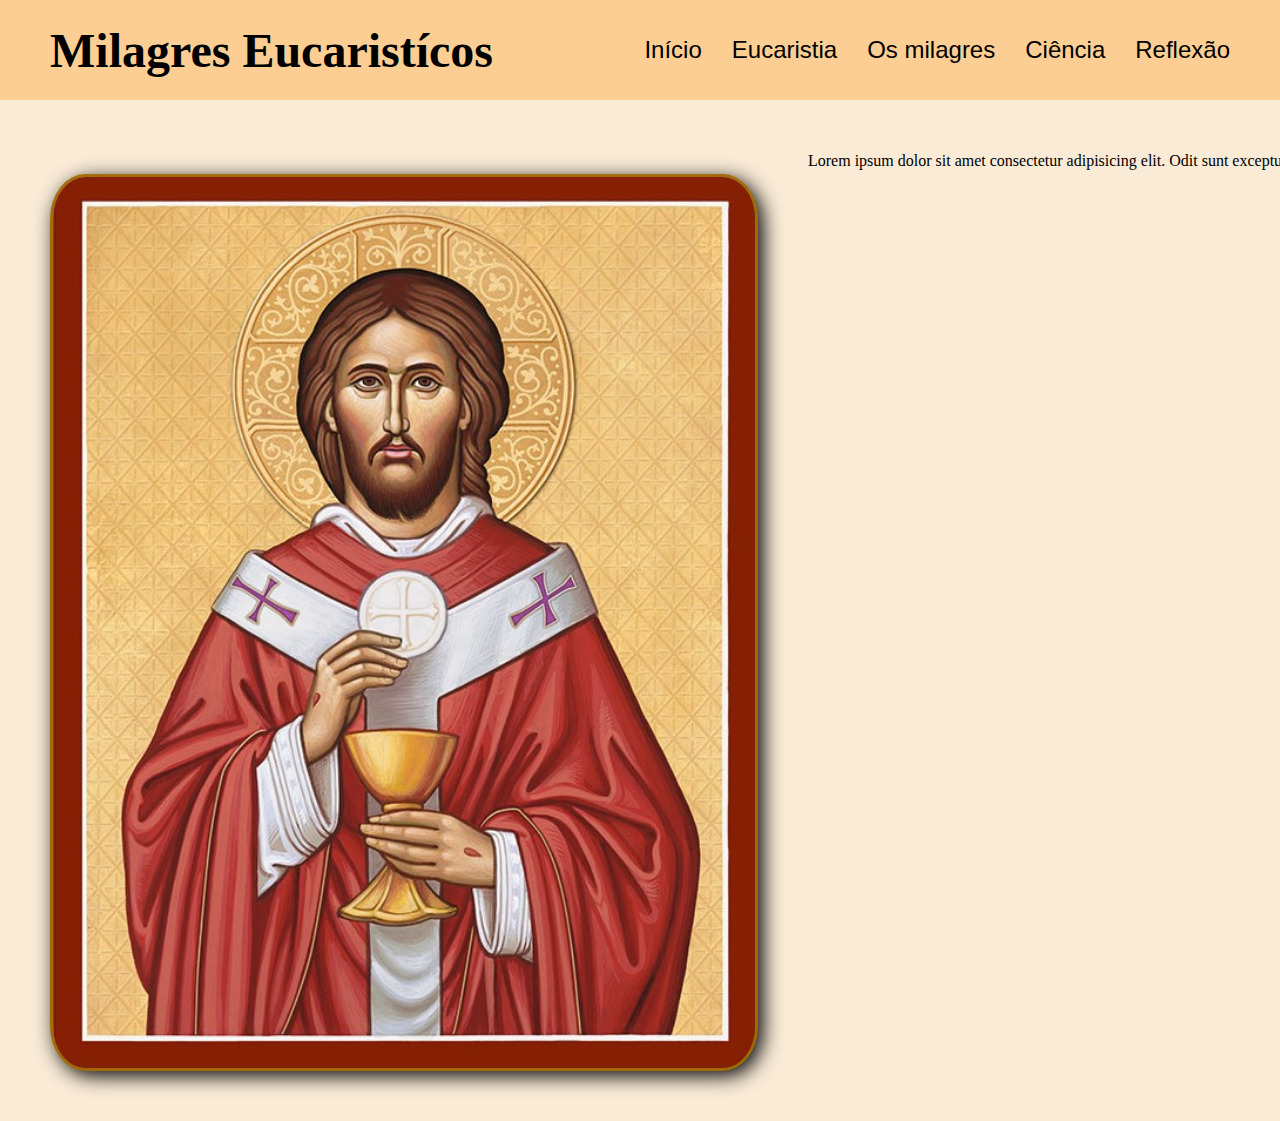
<file: segunda_pagina/index.html>
<!DOCTYPE html>
<html lang="pt-br">

<head>
    <meta charset="UTF-8">
    <meta name="viewport" content="width=device-width, initial-scale=1.0">
    <link rel="stylesheet" href="style.css">
    <title>Eucaristia</title>
</head>

<body>
    <header>
        <h1>Milagres Eucaristícos</h1>
        <nav>
            <ul>
                <li>
                    <a href="../primeira_pagina/site.html">Início</a>
                </li>
                <li>
                    <a href="#">Eucaristia</a>
                </li>
                <li>
                    <a href="#">Os milagres</a>
                </li>
                <li>
                    <a href="#">Ciência</a>
                </li>
                <li>
                    <a href="#">Reflexão</a>
                </li>
            </ul>
        </nav>
    </header>
    <main>
        <div class="content">
            <img src="assets/jsus.png" alt="JC">
            <p class="text">Lorem ipsum dolor sit amet consectetur adipisicing elit. Odit sunt excepturi sint asperiores deleniti quae aut iusto totam accusantium? Lorem, ipsum dolor sit amet consectetur adipisicing elit. Iste delectus quasi tempore repellat esse, omnis culpa ut voluptatum eligendi veritatis, tempora nulla. Quo ullam a eius similique error labore dolore? Lorem ipsum dolor sit amet consectetur adipisicing elit. Repellat, iure laboriosam, aperiam dicta perferendis nesciunt quos iste blanditiis illum distinctio debitis harum minima vitae dolorum eum facilis sed quidem fugiat.</p>

        </div>
    </main>

</body>

</html>
</file>
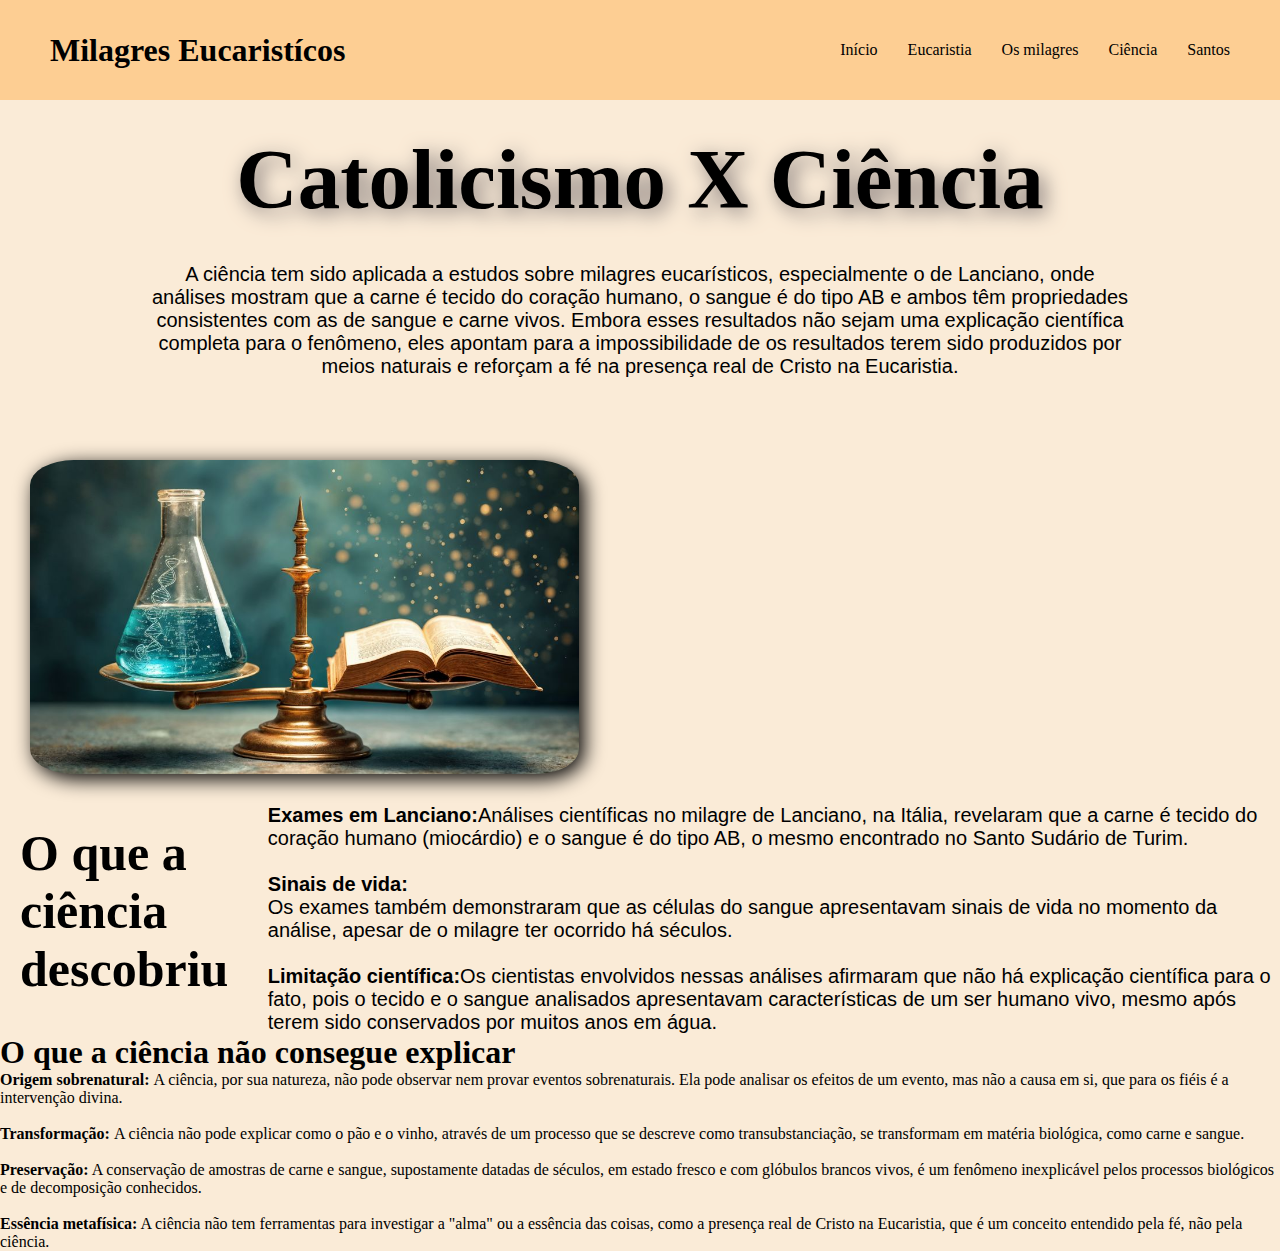
<file: quarta_pagina/pag4.html>
<!DOCTYPE html>
<html lang="pt-BR">

<head>
    <meta charset="UTF-8">
    <meta name="viewport" content="width=device-width, initial-scale=1.0">
    <title>Milagres Eucaristicos </title>
    <link rel="stylesheet" href="pag4.css">
</head>

<body>
    <header>
        <h1>Milagres Eucaristícos</h1>
       <nav>
         <ul>
                <li>
                    <a href="../index.html">Início</a>
                </li>
                <li>
                    <a href="../segunda_pagina/pag2.html">Eucaristia</a>
                </li>
                <li>
                    <a href="../terceira_pagina/pag3.html">Os milagres</a>
                </li>
                <li>
                    <a href="../quarta_pagina/pag4.html">Ciência</a>
                </li>
                <li>
                    <a href="../quinta_pagina/pag5.html">Santos</a>
                </li>
            </ul>
        </nav>
    </header>
    <main>
        <div class="texto">
            <h2> Catolicismo X Ciência </h2>
            <p>A ciência tem sido aplicada a estudos sobre milagres eucarísticos, especialmente o de Lanciano, onde
                análises mostram que a carne é tecido do coração humano, o sangue é do tipo AB e ambos têm propriedades
                consistentes com as de sangue e carne vivos. Embora esses resultados não sejam uma explicação científica
                completa para o fenômeno, eles apontam para a impossibilidade de os resultados terem sido produzidos por
                meios naturais e reforçam a fé na presença real de Cristo na Eucaristia. </p>
        </div>

        <div class="conteudo">
            <div class="img1">
                <img src="assets/img1.png" alt="foto">
            </div>
            <div class="text">
                <h1> O que a ciência descobriu </h1>
                <p>
                    <strong>Exames em Lanciano:</strong>Análises científicas no milagre de Lanciano, na Itália,
                    revelaram
                    que a carne é tecido do coração humano (miocárdio) e o sangue é do tipo AB, o mesmo encontrado no
                    Santo
                    Sudário de Turim. <br>
                    </br> <strong>Sinais de vida:</strong><br>Os exames também demonstraram que as células do sangue
                    apresentavam
                    sinais de vida no momento da análise, apesar de o milagre ter ocorrido há séculos. <br>
                    </br> <strong>Limitação científica:</strong>Os cientistas envolvidos nessas análises afirmaram que
                    não há
                    explicação científica para o fato, pois o tecido e o sangue analisados apresentavam características
                    de
                    um ser humano vivo, mesmo após terem sido conservados por muitos anos em água.
                </p>
            </div>
        </div>
        <div class="cont">
            <h1> O que a ciência não consegue explicar </h1>
            <p>
                <strong>Origem sobrenatural: </strong> A ciência, por sua natureza, não pode observar nem provar eventos
                sobrenaturais. Ela pode analisar os efeitos de um evento, mas não a causa em si, que para os fiéis é a
                intervenção divina. <br> </br>
                <strong>Transformação: </strong> A ciência não pode explicar como o pão e o vinho, através de um
                processo que se descreve como transubstanciação, se transformam em matéria biológica, como carne e
                sangue. <br> </br>
                <strong> Preservação:</strong> A conservação de amostras de carne e sangue, supostamente datadas de
                séculos, em estado fresco e com glóbulos brancos vivos, é um fenômeno inexplicável pelos processos
                biológicos e de decomposição conhecidos. <br> </br>
                <strong>Essência metafísica:</strong> A ciência não tem ferramentas para investigar a "alma" ou a
                essência das coisas, como a presença real de Cristo na Eucaristia, que é um conceito entendido pela fé,
                não pela ciência.
            </p>
        </div>
    </main>
</body>

</html>
</file>
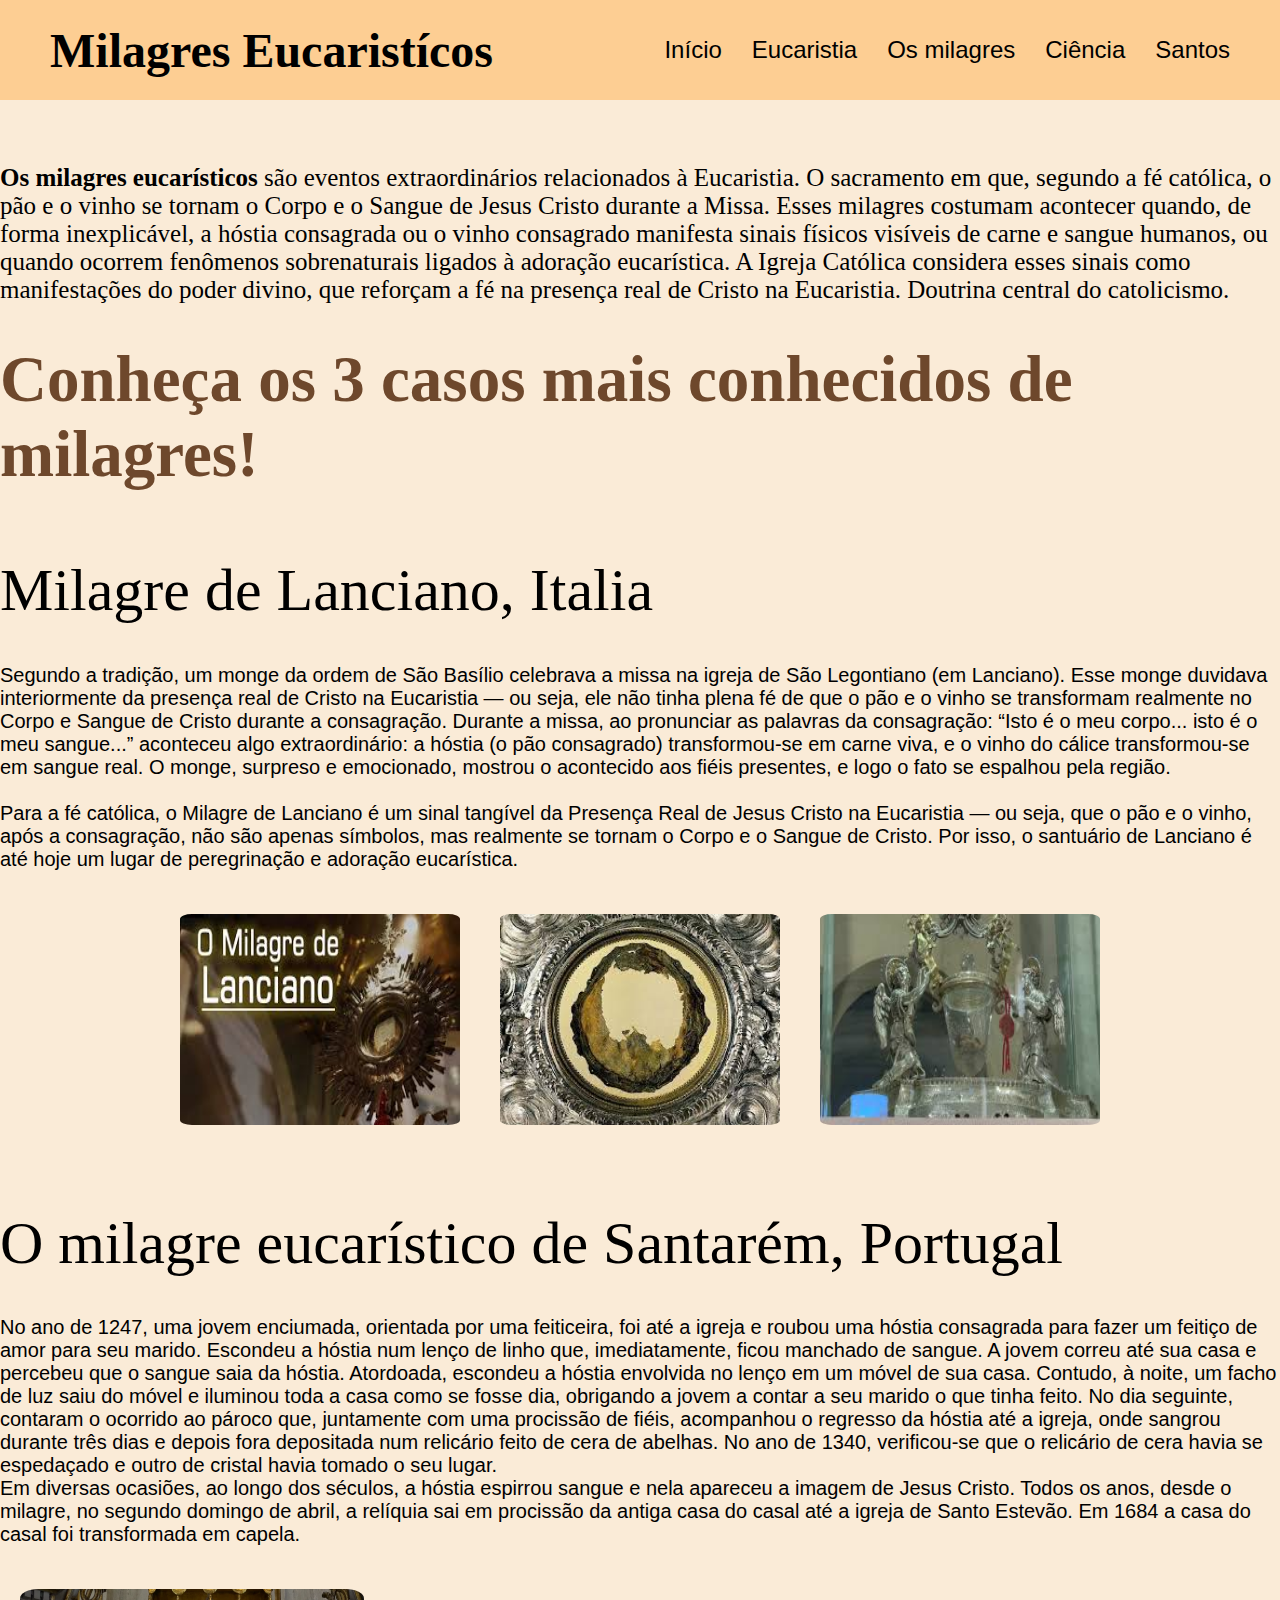
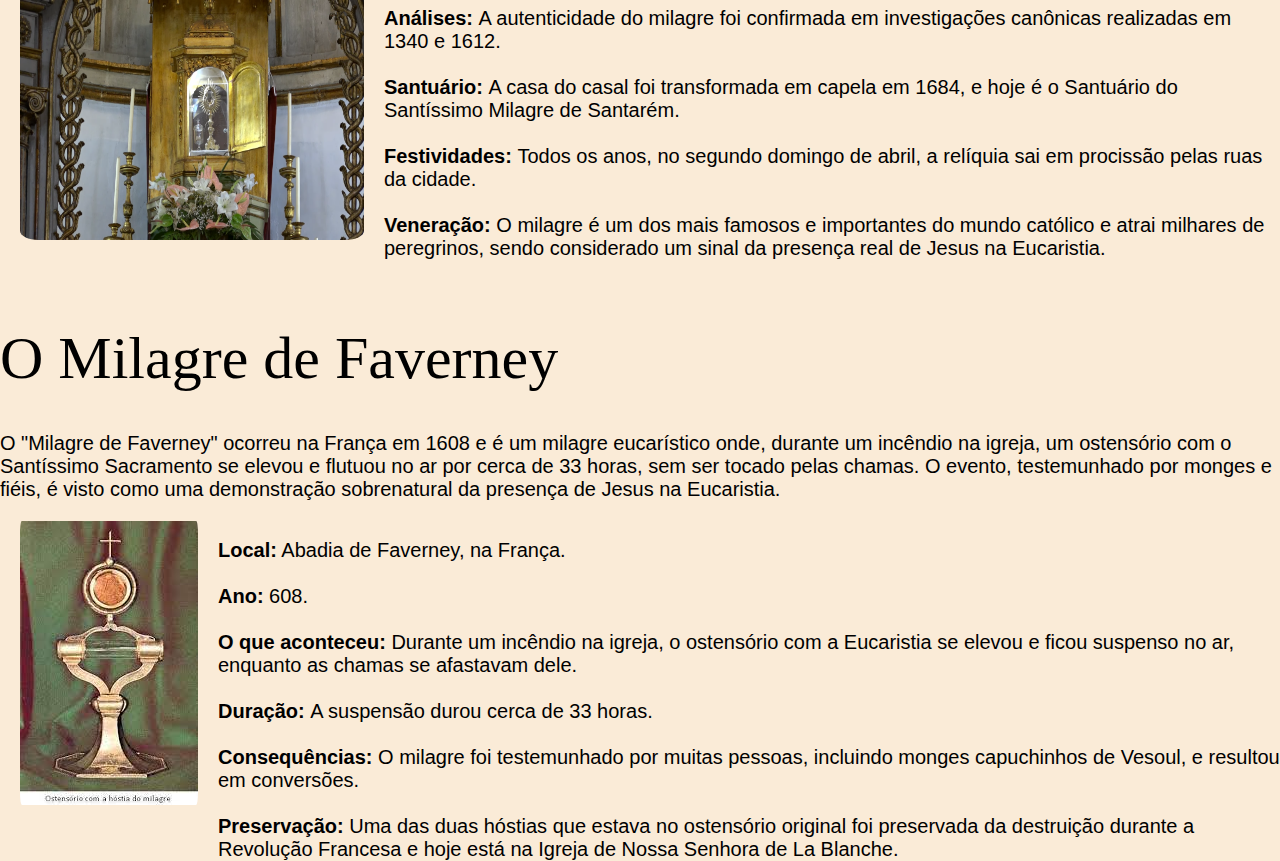
<file: terceira_pagina/pag3.html>
<!DOCTYPE html>
<html lang="pt-BR">

<head>
    <meta charset="UTF-8">
    <meta name="viewport" content="width=device-width, initial-scale=1.0">
    <title>Milagres</title>
    <link rel="stylesheet" href="pag3.css">
</head>

<body>
    <header>
        <h1> Milagres Eucaristícos</h1>
        <nav>
            <ul>
                <li>
                    <a href="../index.html">Início</a>
                </li>
                <li>
                    <a href="../segunda_pagina/pag2.html">Eucaristia</a>
                </li>
                <li>
                    <a href="../terceira_pagina/pag3.html">Os milagres</a>
                </li>
                <li>
                    <a href="../quarta_pagina/pag4.html">Ciência</a>
                </li>
                <li>
                    <a href="../quinta_pagina/pag5.html">Santos</a>
                </li>
            </ul>
        </nav>
    </header>
    <main>
         <div class="final">
            <p>
                <strong> Os milagres eucarísticos </strong>  são eventos extraordinários relacionados à Eucaristia. O sacramento em que,
                segundo a fé católica, o pão e o vinho se tornam o Corpo e o Sangue de Jesus Cristo durante a Missa.
                Esses milagres costumam acontecer quando, de forma inexplicável, a hóstia consagrada ou o vinho
                consagrado manifesta sinais físicos visíveis de carne e sangue humanos, ou quando ocorrem fenômenos
                sobrenaturais ligados à adoração eucarística.

                A Igreja Católica considera esses sinais como manifestações do poder divino, que reforçam a fé na
                presença real de Cristo na Eucaristia. Doutrina central do catolicismo.</p>
        </div>
        <h2> Conheça os 3 casos mais conhecidos de milagres! </h2>
        <div class="subtitulo">
            <p> Milagre de Lanciano, Italia </p>
        </div>
        <div class="explicacao">
            <p> Segundo a tradição, um monge da ordem de São Basílio celebrava a missa na igreja de São Legontiano (em
                Lanciano).
                Esse monge duvidava interiormente da presença real de Cristo na Eucaristia — ou seja, ele não tinha
                plena fé de que o pão e o vinho se transformam realmente no Corpo e Sangue de Cristo durante a
                consagração.

                Durante a missa, ao pronunciar as palavras da consagração:

                “Isto é o meu corpo... isto é o meu sangue...”

                aconteceu algo extraordinário:

                a hóstia (o pão consagrado) transformou-se em carne viva,

                e o vinho do cálice transformou-se em sangue real.

                O monge, surpreso e emocionado, mostrou o acontecido aos fiéis presentes, e logo o fato se espalhou pela
                região. </p>

            <p> <br> Para a fé católica, o Milagre de Lanciano é um sinal tangível da Presença Real de Jesus Cristo na
                Eucaristia — ou seja, que o pão e o vinho, após a consagração, não são apenas símbolos, mas realmente se
                tornam o Corpo e o Sangue de Cristo.

                Por isso, o santuário de Lanciano é até hoje um lugar de peregrinação e adoração eucarística. </p> </br>
        </div>
        <div class="img1">
            <img src="assets/mlg.png" width="325">
            <img src="assets/euca.png" width="325">
            <img src="assets/foto3.png" width="325">
        </div>
        <div class="caso2">
            <p> O milagre eucarístico de Santarém, Portugal</p>
        </div>
        <div class="explicado">
            <p>No ano de 1247, uma jovem enciumada, orientada por uma feiticeira, foi até a igreja e roubou uma hóstia
                consagrada para fazer um feitiço de amor para seu marido. Escondeu a hóstia num lenço de linho que,
                imediatamente, ficou manchado de sangue. A jovem correu até sua casa e percebeu que o sangue saia da
                hóstia. Atordoada, escondeu a hóstia envolvida no lenço em um móvel de sua casa. Contudo, à noite, um
                facho de luz saiu do móvel e iluminou toda a casa como se fosse dia, obrigando a jovem a contar a seu
                marido o que tinha feito. No dia seguinte, contaram o ocorrido ao pároco que, juntamente com uma
                procissão de fiéis, acompanhou o regresso da hóstia até a igreja, onde sangrou durante três dias e
                depois fora depositada num relicário feito de cera de abelhas.

                No ano de 1340, verificou-se que o relicário de cera havia se espedaçado e outro de cristal havia tomado
                o seu lugar. <br> Em diversas ocasiões, ao longo dos séculos, a hóstia espirrou sangue e nela apareceu a
                imagem de Jesus Cristo.

                Todos os anos, desde o milagre, no segundo domingo de abril, a relíquia sai em procissão da antiga casa
                do casal até a igreja de Santo Estevão. Em 1684 a casa do casal foi transformada em capela.</p> </br>
        </div>
        <div class="imagem1">
            <img src="assets/foto4.png" width="325">
            <p> <strong> Análises: </strong> A autenticidade do milagre foi confirmada em investigações canônicas
                realizadas em 1340 e 1612. <br></br>
                <strong> Santuário: </strong> A casa do casal foi transformada em capela em 1684, e hoje é o Santuário
                do Santíssimo Milagre de Santarém. <br></br>
                <strong> Festividades: </strong> Todos os anos, no segundo domingo de abril, a relíquia sai em procissão
                pelas ruas da cidade. <br> </br>
                <strong> Veneração: </strong> O milagre é um dos mais famosos e importantes do mundo católico e atrai
                milhares de peregrinos, sendo considerado um sinal da presença real de Jesus na Eucaristia.
            </p>
        </div>
        <div class="caso3">
            <p> O Milagre de Faverney </p>
        </div>
        <div class="explic">
            <p> O "Milagre de Faverney" ocorreu na França em 1608 e é um milagre eucarístico onde, durante um incêndio
                na igreja, um ostensório com o Santíssimo Sacramento se elevou e flutuou no ar por cerca de 33 horas,
                sem ser tocado pelas chamas. O evento, testemunhado por monges e fiéis, é visto como uma demonstração
                sobrenatural da presença de Jesus na Eucaristia. </p>
        </div>
        <div class="img5">
            <img src="assets/foto5.png" width="325">
            <p> <strong> Local:</strong> Abadia de Faverney, na França. <br></br>
                <strong>Ano:</strong> 608. <br></br>
                <strong>O que aconteceu: </strong> Durante um incêndio na igreja, o ostensório com a
                Eucaristia se elevou e ficou suspenso no ar, enquanto as chamas se afastavam dele.<br> </br>
                <strong>Duração: </strong> A suspensão durou cerca de 33 horas. <br></br>
                <strong>Consequências: </strong> O milagre foi testemunhado por muitas pessoas, incluindo
                monges capuchinhos de Vesoul, e resultou em conversões. <br></br>
                <strong> Preservação: </strong> Uma das duas hóstias que estava no ostensório original foi
                preservada da destruição durante a Revolução Francesa e hoje está na Igreja de Nossa Senhora de La
                Blanche.
            </p>
        </div>
    </main>
</body>

</html>
</file>
<file: segunda_pagina/style.css>
* {
    margin: 0;
    padding: 0;
    box-sizing: border-box;
}

body {
    background-color: antiquewhite;
    font-family: serif;
    font-weight: 400;
}

header {
    font-size: 1.5rem;
    display: flex;
    align-items: center;
    justify-content: space-between;
    padding: 0px 50px;
    height: 100px;
    gap: 100px;
    background-color: rgb(253, 206, 147);
}

ul {
    display: flex;
    gap: 30px;
    list-style: none;
}

a {
    font-family: Arial;
    text-decoration: none;
    color: black;
}

li {
    transition: all .3s ease;
}

li:hover {
    transform: scale(1.1);
    text-decoration: underline;
}

.text {
    line-height: 1.4;
}

.content {
    display: flex;
    justify-content: initial;
    align-items: initial;
    display: flex;
    padding: 50px;
    gap: 40px;
    overflow-x: auto;
    scroll-behavior: smooth;
    white-space: nowrap;


}

.content img {
    border: solid rgba(163, 107, 4, 0.973);
    margin-top: 2%;
    width: 60%;
    height: auto;
    filter: drop-shadow(5px 5px 10px black);
    border-radius: 5%;
    flex-shrink: 0;
    margin-right: 10px;
}

.fotos {
    position: relative;
    width: 80%;
    margin: auto;
}


.eucaristia h1 {
    margin-top: 60px;
    font-family: serif;
    font-size: 75px;
    text-align: center;
    filter: drop-shadow(5px 5px 10px rgb(145, 135, 135));


}

.eucaristia p {
    margin-top: 50px;
    font-size: 25px;
    font-family: Arial;

}

.historia h1 {
    margin-top: 60px;
    font-family: serif;
    font-size: 70px;
    text-align: center;
    filter: drop-shadow(5px 5px 10px rgb(145, 135, 135));



}

.historia p {
    margin-top: 40px;
    font-size: 25px;
    font-family: Arial;
}

.historia img {
    display: block;
    margin: 40px auto;
    width: 40%;
    height: auto;
    border: solid rgba(163, 107, 4, 0.973);
    filter: drop-shadow(5px 5px 10px black);
    border-radius: 5%;

}

.missa h1 {
    margin-top: 60px;
    font-family: serif;
    font-size: 70px;
    text-align: center;
    filter: drop-shadow(5px 5px 10px rgb(145, 135, 135));
}

.missa p {
    margin-top: 40px;
    font-size: 25px;
    font-family: Arial;
}

.fotosmissa {
    display: flex;
    /* display: block;
    margin: 40px auto;
    width: 30%;
    height: auto;
    border: solid rgba(163, 107, 4, 0.973);
    filter: drop-shadow(5px 5px 10px black);
    border-radius: 5%; */

}

.fotosmissa img {
    display: block;
    margin: 40px auto;
    width: 25%;
    height: auto;
    border: solid rgba(163, 107, 4, 0.973);
    filter: drop-shadow(5px 5px 10px black);
    border-radius: 5%;

}
</file>
<file: quarta_pagina/pag4.css>
* {
    margin: 0;
    padding: 0;
    box-sizing: border-box;
}

body {
    background-color: antiquewhite;
    font-family: serif;
    font-weight: 400;
}

header {
    display: flex;
    align-items: center;
    justify-content: space-between;
    padding: 0px 50px;
    height: 100px;
    gap: 100px;
    background-color: rgb(253, 206, 147);
    
}

ul {
    display: flex;
    gap: 30px;
    list-style: none;
}

a {
    text-decoration: none;
    color: black;
}

li {
    transition: all .3s ease;
}

li:hover {
    transform: scale(1.1);
    text-decoration: underline;
}

.texto {
    justify-content: center;
    align-items: center;
    gap: 10px;
    padding: 30px 150px;
    display: flex;flex-direction: column;
    text-align: center;
    
}
.texto h2 {
    text-align: center;
    align-items: center;
    color: rgb(0, 0, 0);
    font-size: 85px;
    filter: drop-shadow(5px 5px 10px rgb(128, 119, 119));
 
}
.texto p {
    margin-top: 25px;
    font-size: 20px;
    font-family: Arial;
    margin-bottom: 10px;
    
   
}
  

.img1 {
    display: flex;
    justify-content: start;
    padding: 30px;
    /* padding: 20px 100px;  */
    /* justify-content: start;
    padding: 40px;
    display: flex;
    align-items: center; */
    /* align-items: center;
    justify-content: flex-start;
    display: flex;
    gap: 100px; */
}
.text h1 {
    font-size: 50px;
    padding: 20px;

}

.img1 img {
    margin-top: 1%;
    width: 45%;
    height: auto;
    border-radius: 8%;
    background-color: rgba(49, 47, 47, 0.6); 
    filter: drop-shadow(5px 5px 10px black);  

}
.text {
    display: flex;
}
.text p {
    font-size: 20px;
    font-family: Arial;
}
</file>
<file: terceira_pagina/pag3.css>
* {
    margin: 0;
    padding: 0;
    box-sizing: border-box;
}


body {
    font-family: sans-serif;
    font-weight: 400;
    background-color: antiquewhite;

}

header {
    font-size: 1.5rem;
    display: flex;
    align-items: center;
    justify-content: space-between;
    padding: 0px 50px;
    height: 100px;
    gap: 100px;
    background-color: rgb(253, 206, 147);
    margin-bottom: 40px;


}

ul {
    display: flex;
    gap: 30px;
    list-style: none;
    color: black;

}

li {
    transition: all .3s ease;
}

li:hover {
    transform: scale(1.1);
    text-decoration: underline;
}

a {
    color: black;
    text-decoration: none;
}

h1 {
    font-family: serif;
}

.subtitulo {
    justify-content: center;
    align-items: center;
    font-size: 60px;
    font-family: Cambria;
    margin-bottom: 3%;

}


h2 {
    margin-top: 20px;
    font-family: serif;
    font-size: 65px;
    margin-bottom: 70px;
    display: flex;
    justify-content: center;
    color: rgb(110, 72, 44);
    margin-bottom: 5%;
}

.explicacao {
    font-size: 20px;



}

.img1 {
    display: flex;
    justify-content: center;

}

.img1 img {
    width: 25%;
    height: auto;
    border-radius: 10%;
    padding: 20px;


}

.caso2 p {
    margin-top: 5%;
    justify-content: center;
    align-items: center;
    font-size: 60px;
    font-family: Cambria;
    margin-bottom: 3%;

}

.explicado {
    font-size: 20px;

}

.imagem1 {
    display: flex;
    justify-content: start;
}

.imagem1 img {
    width: 30%;
    height: auto;
    border-radius: 10%;
    padding: 20px;
}

.imagem1 p {
    margin-top: 3%;
    font-size: 20px;
}

.caso3 p {
    margin-top: 5%;
    justify-content: center;
    align-items: center;
    font-size: 60px;
    font-family: Cambria;
    margin-bottom: 3%;

}

.explic {
    font-size: 20px;
}

.img5 {
    display: flex;
    justify-content: start;
}

.img5 img {
    width: 20%;
    height: auto;
    border-radius: 10%;
    padding: 20px;
}

.img5 p {
    margin-top: 3%;
    font-size: 20px;
    height: 20px;
}

.final p {
    margin-top: 5%;
    justify-content: center;
    align-items: center;
    font-size: 25px;
    font-family: cursive;
    margin-bottom: 3%;

}
</file>
